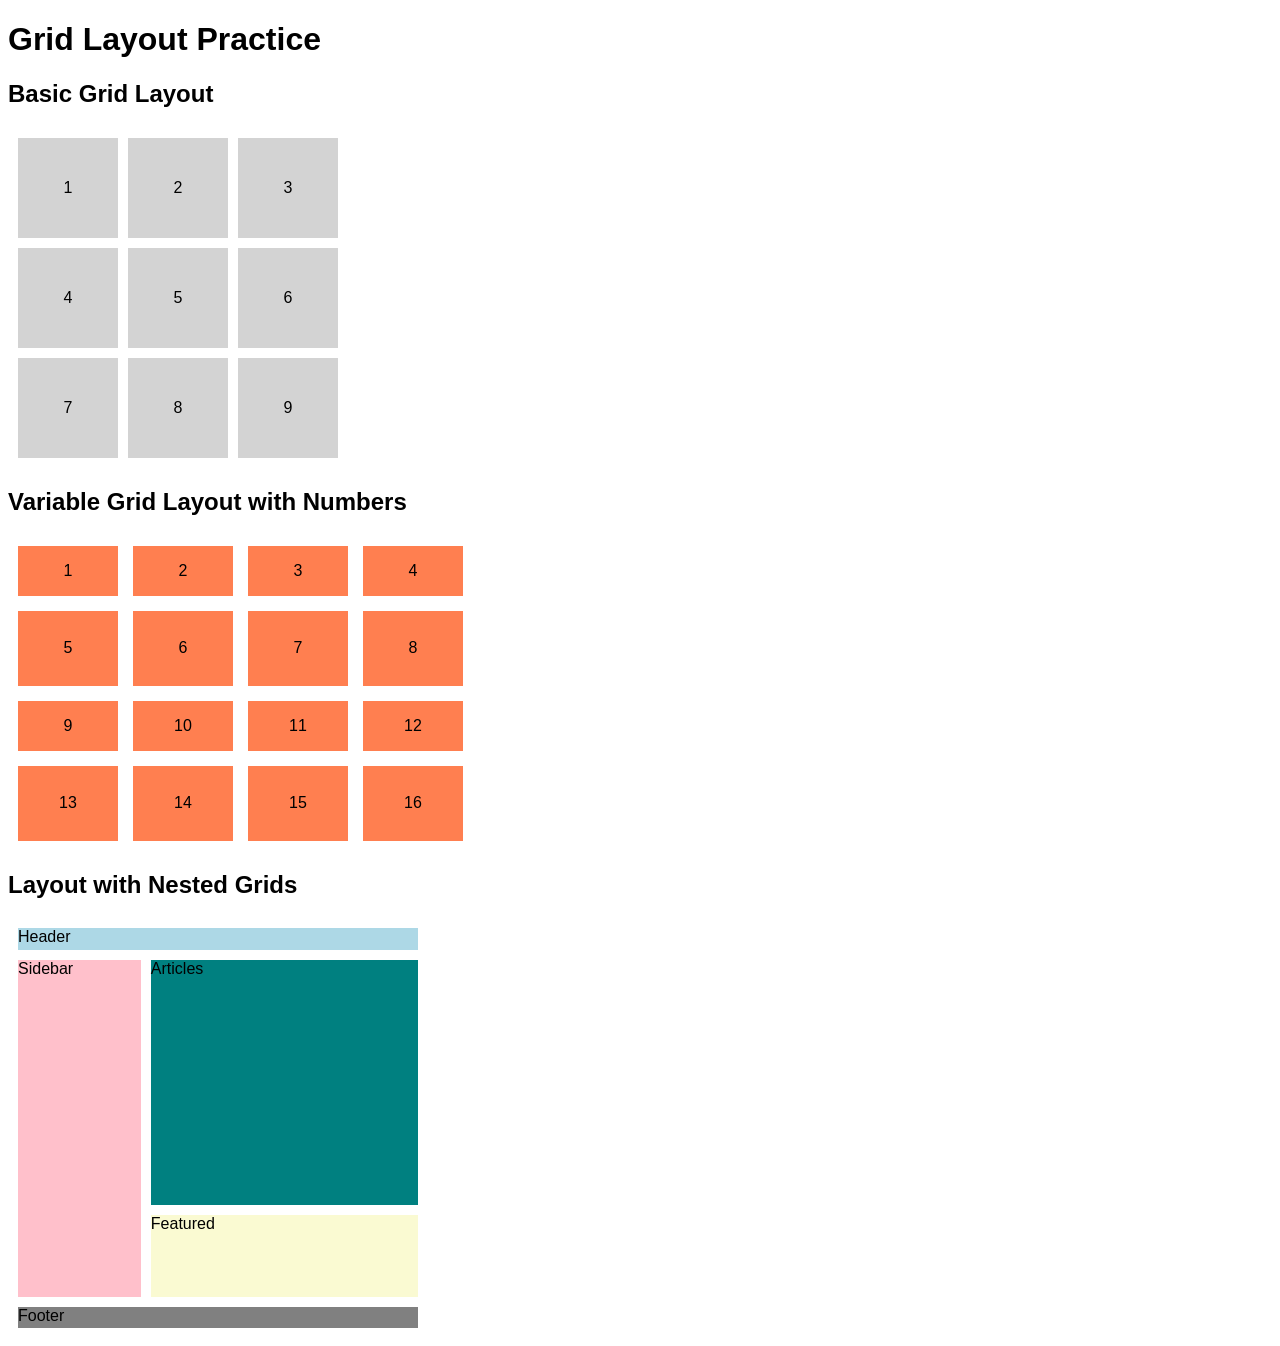
<file: beginning/part1/index.html>
<!DOCTYPE html>
<html lang="en">
<head>
    <meta charset="UTF-8">
    <meta name="viewport" content="width=device-width, initial-scale=1.0">
    <title>Grid Layout Practice</title>
    <link rel="stylesheet" href="css/styles.css">
</head>
<body>
    <h1>Grid Layout Practice</h1>
    <h2>Basic Grid Layout</h2>
    <div class="container g1">
        <div class="item i1">1</div>
        <div class="item i2">2</div>
        <div class="item i3">3</div>
        <div class="item i4">4</div>
        <div class="item i5">5</div>
        <div class="item i6">6</div>
        <div class="item i7">7</div>
        <div class="item i8">8</div>
        <div class="item i9">9</div>
    </div>

    <h2>Variable Grid Layout with Numbers</h2>
    <div class="container g2">
        <div class="item i1">1</div>
        <div class="item i2">2</div>
        <div class="item i3">3</div>
        <div class="item i4">4</div>
        <div class="item i5">5</div>
        <div class="item i6">6</div>
        <div class="item i7">7</div>
        <div class="item i8">8</div>
        <div class="item i9">9</div>
        <div class="item i10">10</div>
        <div class="item i11">11</div>
        <div class="item i12">12</div>
        <div class="item i13">13</div>
        <div class="item i14">14</div>
        <div class="item i15">15</div>
        <div class="item i16">16</div>
    </div>

    <h2>Layout with Nested Grids</h2>
    <div class="container g3">
        <header>Header</header>
        <aside>Sidebar</aside>
        <main>
            <div class="articles">Articles</div>
            <div class="featured">Featured</div>
        </main>
        <footer>Footer</footer>
    </div>
</body>
</html>
</file>
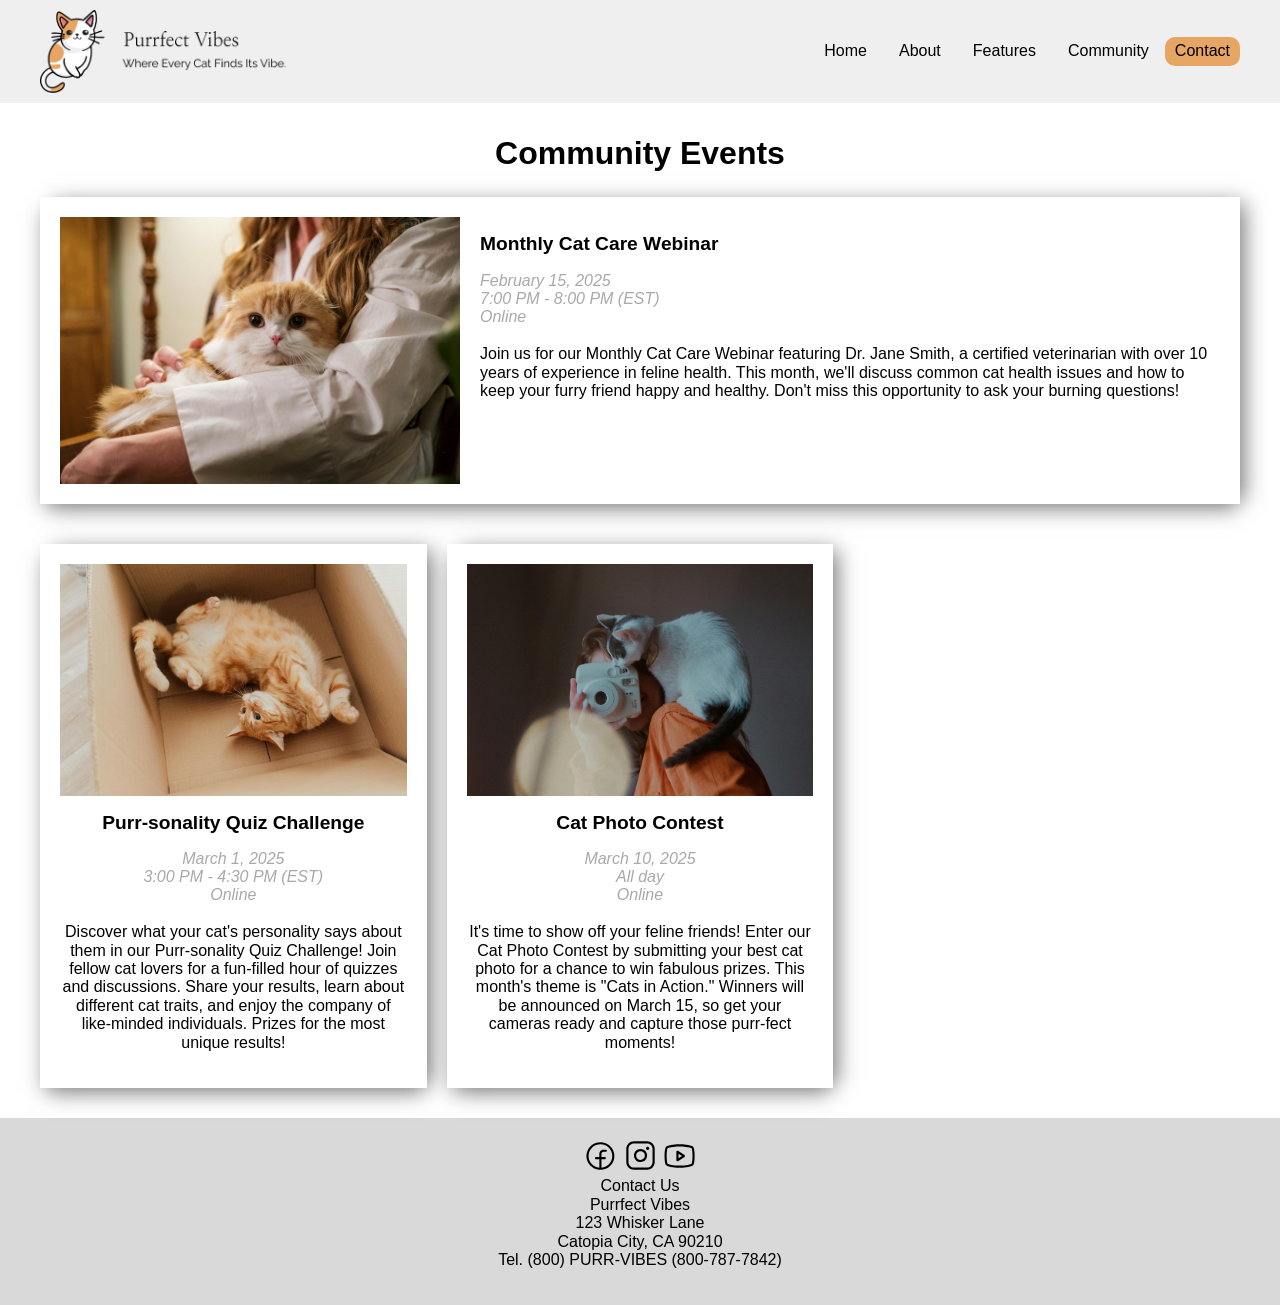
<file: beginning/part2/community.html>
<!doctype html>
<html lang="en">
<head>
	<meta charset="utf-8">
	<title>Purrfect Vibes Community Events</title>
    <link rel="stylesheet" href="css/normalize.css">
    <link rel="stylesheet" href="css/styles.css">
</head>

<body>
    <header>
        <div class="container">
            <img src="images/logo.png" alt="logo">
            <nav class="nav1">
                <ul>
                    <li><a href="#">Home</a></li>
                    <li><a href="#">About</a></li>
                    <li><a href="#">Features</a></li>
                    <li><a href="#">Community</a></li>
                </ul>
            </nav>
            <a href="#" class="button">Contact</a>
        </div>
    </header>
<h1>Community Events</h1>
<section class="community container">
    <div class="hero">
        <div class="event-block featured">
            <img src="images/event-cat-care.jpg" alt="cat care">
            <article>
                <h2>Monthly Cat Care Webinar</h2>
                <p><span>February 15, 2025</span><br>
                    <span>7:00 PM - 8:00 PM (EST)<br>
                    Online</span><br><br>
                    Join us for our Monthly Cat Care Webinar featuring Dr. Jane Smith, a certified veterinarian with over 10 years of experience in feline health. This month, we'll discuss common cat health issues and how to keep your furry friend happy and healthy. Don't miss this opportunity to ask your burning questions!</p>
            </article>
        </div>
    </div>
    <div class="event-block">
        <img src="images/event-cat-quiz.jpg" alt="cat quizzes">
        <h2>Purr-sonality Quiz Challenge</h2>
        <p><span>March 1, 2025</span><br>
            <span>3:00 PM - 4:30 PM (EST)<br>
            Online</span><br><br>
            Discover what your cat's personality says about them in our Purr-sonality Quiz Challenge! Join fellow cat lovers for a fun-filled hour of quizzes and discussions. Share your results, learn about different cat traits, and enjoy the company of like-minded individuals. Prizes for the most unique results!</p>
    </div>
    <div class="event-block">
        <img src="images/event-cat-photo.jpg" alt="cat community">
        <h2>Cat Photo Contest</h2>
        <p><span>March 10, 2025</span><br>
            <span>All day<br>
            Online</span><br><br>
            It's time to show off your feline friends! Enter our Cat Photo Contest by submitting your best cat photo for a chance to win fabulous prizes. This month's theme is "Cats in Action." Winners will be announced on March 15, so get your cameras ready and capture those purr-fect moments!</p>
    </div>
</section>
<footer>
    <div>
        <a href="#"><img src="images/facebook.svg" alt="Facebook"></a>
        <a href="#"><img src="images/instagram.svg" alt="Instagram"></a>
        <a href="#"><img src="images/youtube.svg" alt="Youtube"></a>
    </div>
    <p>
        Contact Us<br>
        Purrfect Vibes<br>
        123 Whisker Lane<br>
        Catopia City, CA 90210<br>
        Tel. (800) PURR-VIBES (800-787-7842)<br>
    </p>
</footer>
</body>
</html>
</file>
<file: beginning/part1/css/styles.css>
body {
    font-size: 16px;
    font-family: Verdana, Geneva, Tahoma, sans-serif;
}
.container {
    padding: 10px;
    display: grid;
}
.item {
    background-color: lightgrey;
    font-size: 1em;
    text-align: center;
}

.g1 {
    grid-template-columns: repeat(3, 100px);
    grid-auto-rows: 100px;
    gap: 10px;
}
.g1 .item {
    align-content: center;
}

.g2 {
    grid-template-columns: repeat(4, 100px);
    grid-template-rows: 50px minmax(75px, 1fr);
    grid-auto-rows: 50px minmax(75px, 1fr);
    gap: 15px;
}

.g2 .item {
    background-color: coral;
    align-content: center;
}

.g3 {
    height: 400px;
    width: 400px;
    display: grid;
    grid-template-areas: 
        "header header header header"
        "aside main main main"
        "footer footer footer footer";
    grid-template-rows: .25fr 4fr .25fr;
    gap: 10px;
}

header {
    background-color: lightblue;
    grid-area: header;
}

aside {
    background-color: pink;
    grid-area: aside;
}

main {
    grid-area: main;
    display: grid;
    grid-template-rows: 3fr 1fr;
    gap: 10px;
}

.articles {
    background-color: teal;
}

.featured {
    background-color: lightgoldenrodyellow;
}

footer {
    background-color: grey;
    grid-area: footer;
}
</file>
<file: beginning/part2/css/styles.css>
body {
    font-size: 16px;
    font-family: Arial, Helvetica, sans-serif;
    margin: 0;
}
h1 {
    font-size: 2em;
    font-weight: bold;
    text-align: center;
    margin: 1rem 0;
}
h2 {
    font-size: 1.2em;
    margin: 1rem 0;
}
p {
    margin: 0 0 1rem 0;
}
.container {
    max-width: 1200px;
    margin: auto;
    padding: 10px;
}
a {
    color: #e6a563;
}
header {
    background-color: #efefef;
    position: sticky;
    top: 0;
}
header a {
    text-decoration: none;
    color: #000
}
header a:hover {
    color: #e6a563;
}
header .container {
    padding: 10px;
    margin-bottom: 2em;
    display: flex;
    align-items: center;
    justify-content: flex-end;
}
header img {
    width: 250px;
    margin-right: auto;

}
header ul {
    list-style-type: none;
    display: flex;
    align-items: center;
}
.button {
    background-color: #e6a563;
    border-radius: 10px;
    padding: 5px 10px;
}
.button:hover {
    background-color: #fff;
}
nav li {
    margin: 0 1em;
}

.community {
    margin: 0 auto;
    display: grid;
    grid-template-columns: 1fr 1fr 1fr;
    grid-template-rows: auto 1fr;
    gap: 20px;
}
.hero {
    grid-column: 1 / 4;
}
.hero .event-block {
    display: grid;
    grid-template-columns: minmax(250px, 400px) 1fr;
    gap: 20px;
    align-items: start;
    background-color: white;
    padding: 20px;
}
.hero .event-block img {
    width: 100%;
    height: auto;
    display: block;
}
.hero .event-block article {
    text-align: left;
}
.event-block {
    background-color: white;
    text-align: center;
    padding: 20px;
    margin-bottom: 20px;
    box-shadow: 
        10px 0 20px -5px rgba(115, 115, 115, 0.75),   /* Right shadow */
        0 10px 20px -5px rgba(115, 115, 115, 0.75);  /* Bottom shadow*/
}
.event-block span {
    font-style: italic;
    color: darkgray;
}
.event-block img {
    width: 100%;
    height: auto;
    display: block;
}

footer {
    text-align: center;
    background-color: #D9D9D9;
    padding: 20px;
}
footer img {
    width: 35px;
}
</file>
